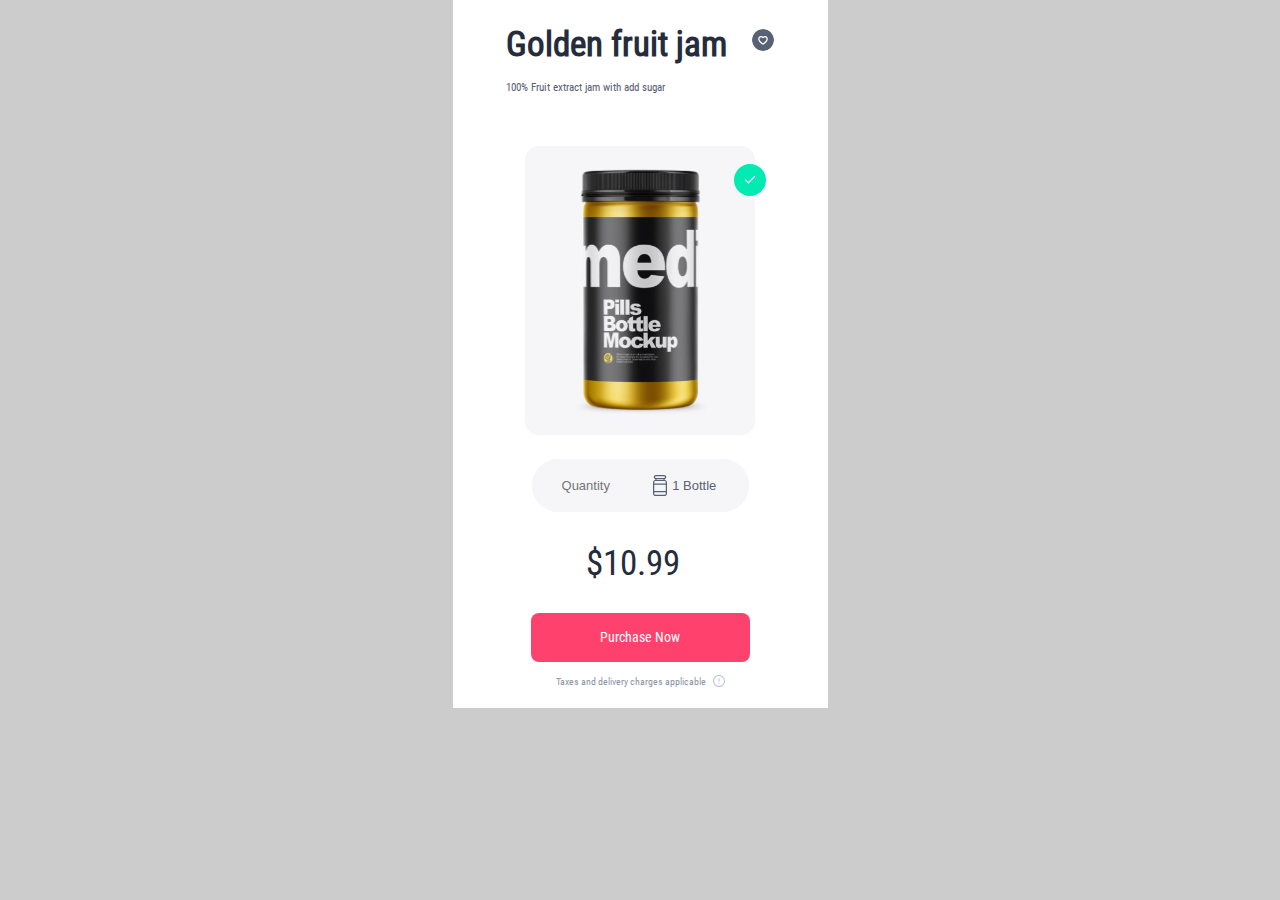
<file: index.html>
<!DOCTYPE html>
<html lang="en">

<head>
  <meta charset="UTF-8">
  <meta name="viewport" content="width=device-width, initial-scale=1.0">
  <meta http-equiv="X-UA-Compatible" content="ie=edge">
  <link rel="stylesheet" href="./style/fonts.css">
  <link rel="stylesheet" href="./style/style.css">
  <link rel="stylesheet" href="./style/buttons.css">
  <link rel="stylesheet" href="./style/images.css">

  <title>Product selection</title>
</head>

<body>
  <div class="container">
    <!-- сверху две строки с текстом -->
    <div class="header">
      <h1 class="header-text-top">Golden fruit jam</h1>
      <p class="header-text-bottom">100% Fruit extract jam with add sugar</p>
      <a href="" class="heart"></a>
    </div>

    <!-- карусель -->
    <div class="carousel">      
      <div class="carousel-rest">
        <div class="carousel-first-img"></div>
      </div>
      <span class="like"></span>
    </div>

    <!-- поле для ввода и кнопка -->
    <div class="input-button">
      <input type="text" name="" id="" class="input-button-input" placeholder="Quantity">
      <button class="input-button-button">1 Bottle</button>
    </div>

    <!-- цена -->
    <div class="price">$10.99</div>

    <!-- нижняя кнопка и строка -->
    <div class="purchase">
      <a href="./CartScreen.html" class="purchase-button">Purchase Now</a>
      <div class="purchase-bottom">
        <p class="purchase-text">Taxes and delivery charges applicable</p>
        <span class="purchase-vector"></span>
      </div>
    </div>
  </div>
</body>

</html>
</file>
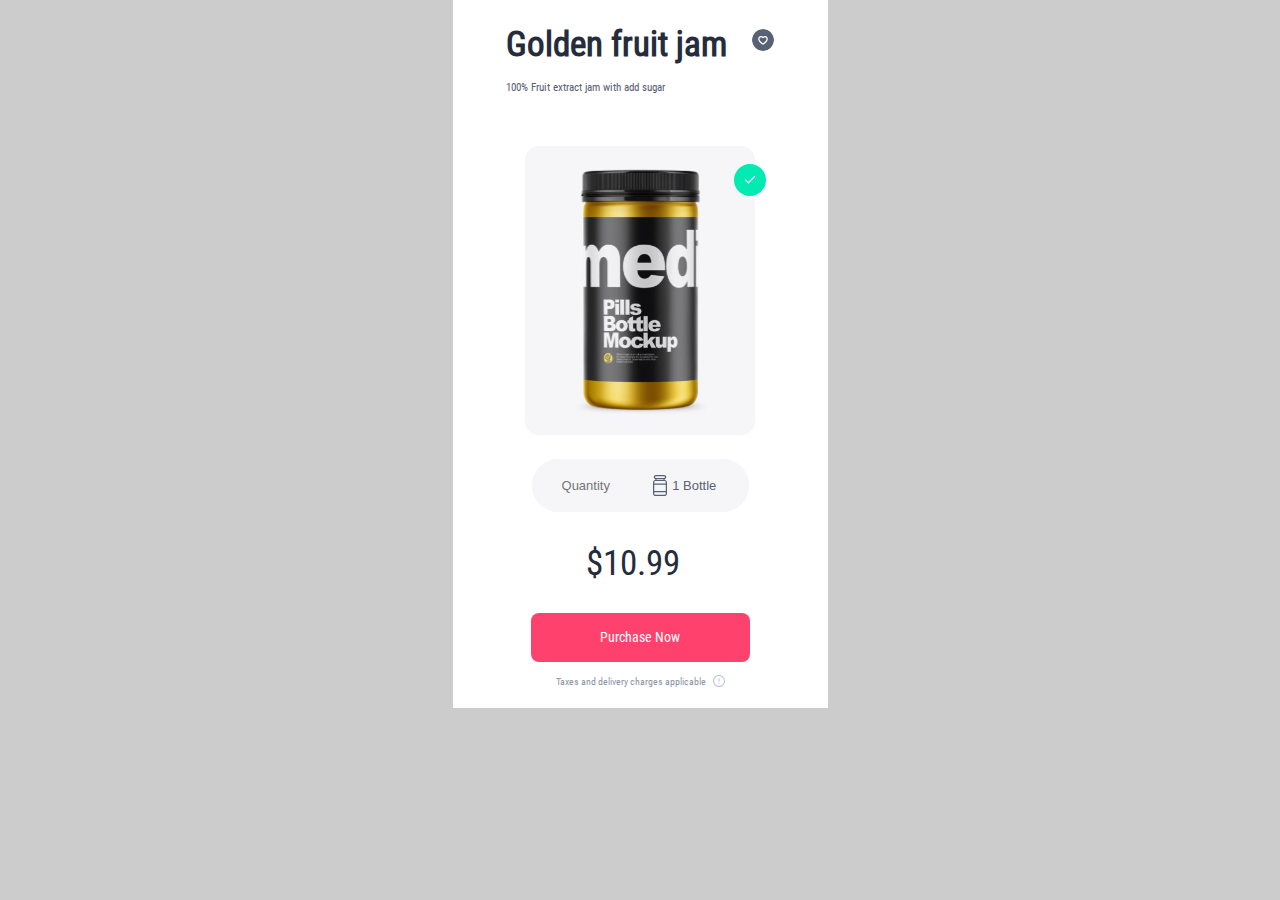
<file: jamshop/index.html>
<!DOCTYPE html>
<html lang="en">

<head>
  <meta charset="UTF-8">
  <meta name="viewport" content="width=device-width, initial-scale=1.0">
  <meta http-equiv="X-UA-Compatible" content="ie=edge">
  <link rel="stylesheet" href="./style/fonts.css">
  <link rel="stylesheet" href="./style/style.css">
  <link rel="stylesheet" href="./style/buttons.css">
  <link rel="stylesheet" href="./style/images.css">

  <title>Product selection</title>
</head>

<body>
  <div class="container">
    <!-- блоки с абсолютным позионорованием -->
    
    
    
    <!-- сверху две строки с текстом -->
    <div class="header">
      <h1 class="header-text-top">Golden fruit jam</h1>
      <p class="header-text-bottom">100% Fruit extract jam with add sugar</p>
      <a href="" class="heart"></a>
    </div>

    <!-- карусель -->
    <div class="carousel">      
      <div class="carousel-rest">
        <div class="carousel-first-img"></div>
      </div>
      <span class="like"></span>
    </div>

    <!-- поле для ввода и кнопка -->
    <div class="input-button">
      <input type="text" name="" id="" class="input-button-input" placeholder="Quantity">
      <button class="input-button-button">1 Bottle</button>
    </div>

    <!-- цена -->
    <div class="price">$10.99</div>

    <!-- нижняя кнопка и строка -->
    <div class="purchase">
      <a href="./CartScreen.html" class="purchase-button">Purchase Now</a>
      <div class="purchase-bottom">
        <p class="purchase-text">Taxes and delivery charges applicable</p>
        <span class="purchase-vector"></span>
      </div>
    </div>
  </div>
</body>

</html>
</file>
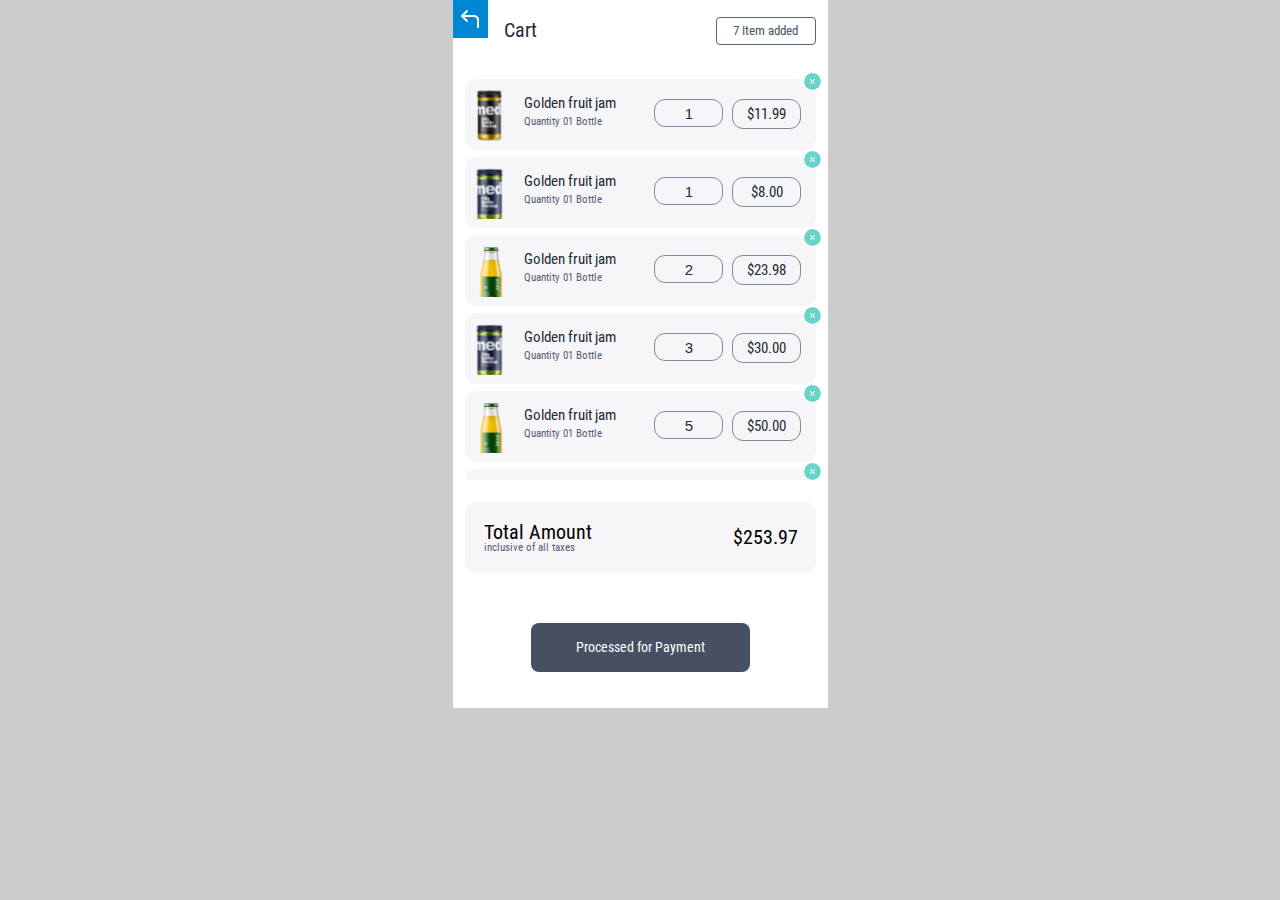
<file: CartScreen.html>
<!DOCTYPE html>
<html lang="en">

<head>
  <meta charset="UTF-8">
  <meta name="viewport" content="width=device-width, initial-scale=1.0">
  <meta http-equiv="X-UA-Compatible" content="ie=edge">
  <link rel="stylesheet" href="./style/fonts.css">
  <link rel="stylesheet" href="./style/style.css">
  <link rel="stylesheet" href="./style/buttons.css">
  <link rel="stylesheet" href="./style/images.css">

  <link rel="stylesheet" href="./style/CartScreen/repeated.css">

  <title>Product selection</title>
</head>

<body>
  <div class="container">
    <!-- блоки с абсолютным позионорованием -->
    <a href="./index.html" class="button-back"></a>

    <!-- первый блок -->
    <div class="upper-cart">
      <span class="upper-text">Cart</span>
      <span class="upper-item-added"></span>
    </div>

    <div class="scroll"></div>

    <!-- блок total amount -->
    <div class="rectangle-total">
      <span class="">
        <span class="total-top">Total Amount</span>
        <div class="total-bottom">inclusive of all taxes</div>
      </span>
      <span class="total-price"></span>
    </div>

    <!-- крайняя кнопка -->
    <a href="./selectAddress.html" class="button-processed">Processed for Payment</a>
  </div>
  <script src="./js/script.js"></script>
</body>
</html>
</file>
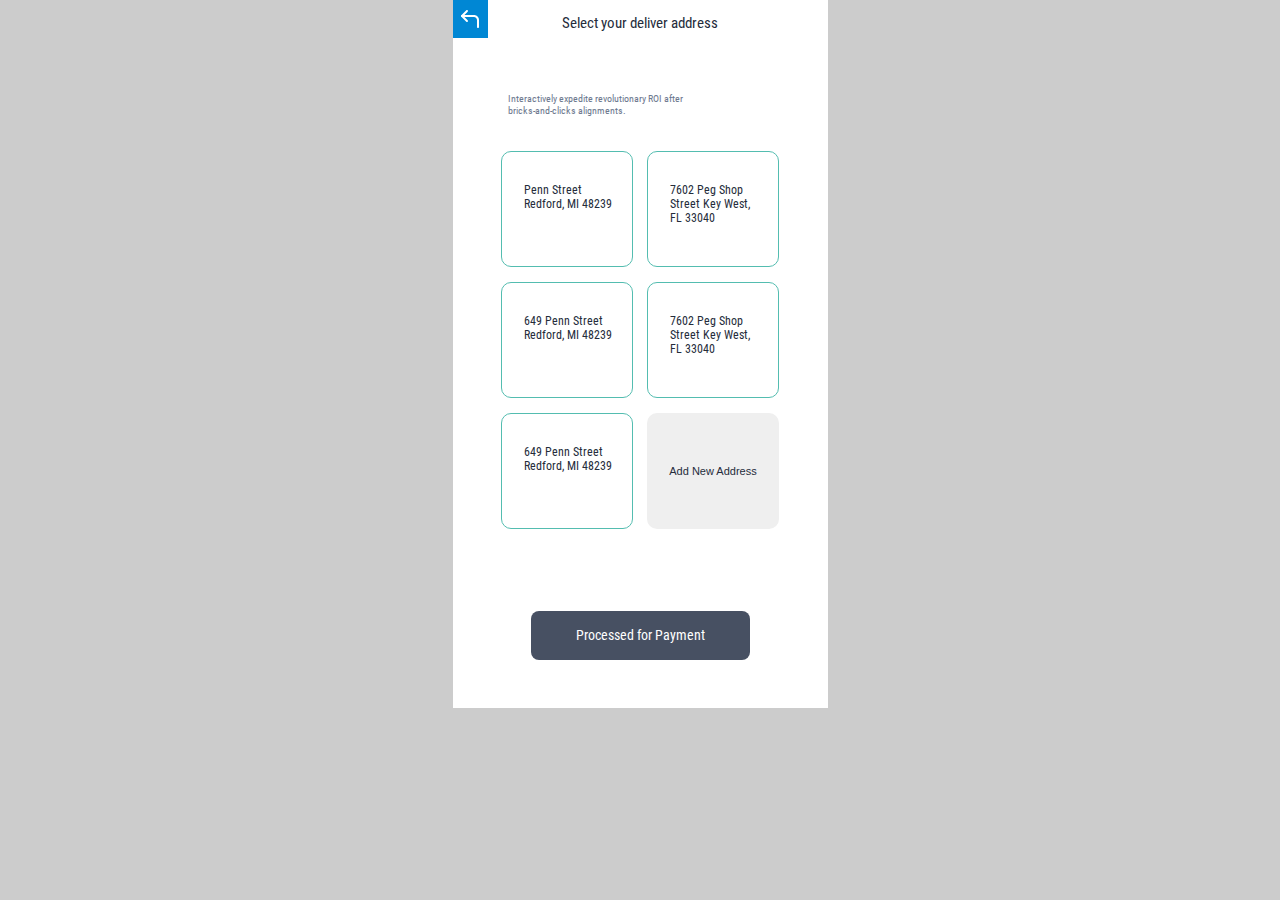
<file: selectAddress.html>
<!DOCTYPE html>
<html lang="en">

<head>
  <meta charset="UTF-8">
  <meta name="viewport" content="width=device-width, initial-scale=1.0">
  <meta http-equiv="X-UA-Compatible" content="ie=edge">
  <title>Select Address</title>
  <link rel="stylesheet" href="./style/style.css">
  <link rel="stylesheet" href="./style/buttons.css">
  <link rel="stylesheet" href="./style/selectAddess/selectAddreess.css">
  <link rel="stylesheet" href="./style/fonts.css">
  <link rel="stylesheet" href="./js/script.js">
</head>

<body>
  <div class="container">
    <!-- блоки с абсолютным позионорованием -->
    <a href="./CartScreen.html" class="button-back"></a>

    <div class="header-text">
      Select your deliver address
    </div>
    <div class="clicks-text">
      Interactively expedite revolutionary ROI after
      <div>bricks-and-clicks alignments.</div>
    </div>
    <div class="history-address">
      <div class="square-address">
        <div class="small-like"></div>
        Penn Street Redford, MI 48239
      </div>
      <div class="square-address">
        7602 Peg Shop Street Key West, FL 33040
      </div>
      <div class="square-address">
        649 Penn Street Redford, MI 48239
      </div>
      <div class="square-address">
        7602 Peg Shop Street Key West, FL 33040
      </div>
      <div class="square-address">
        649 Penn Street Redford, MI 48239
      </div>


      <button class="button-new-address">        
        Add New Address
      </button>


    </div>
    <!-- крайняя кнопка -->
    <a href="./selectAddress.html" class="button-processed">Processed for Payment</a>
  </div>
</body>
</html>
</file>
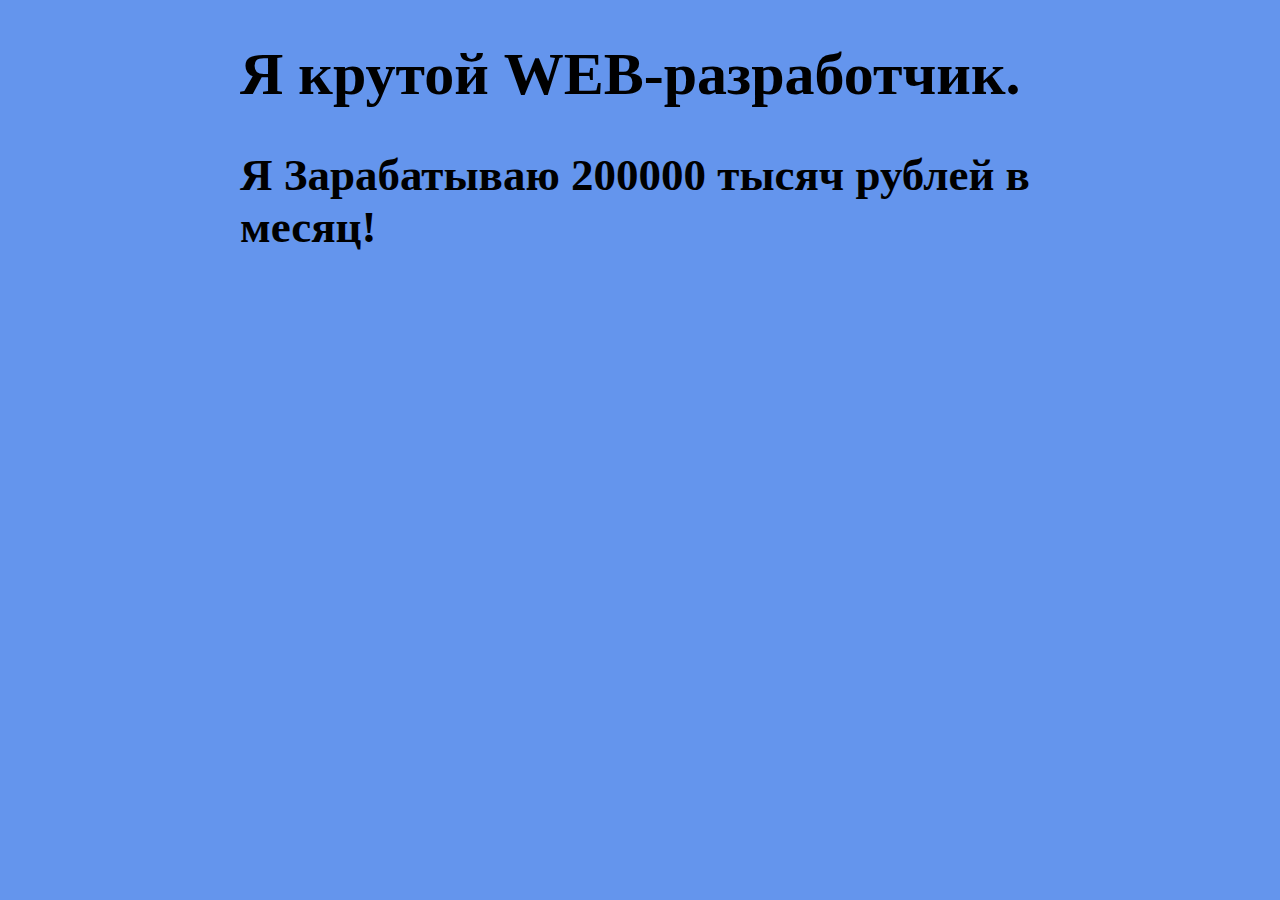
<file: test.html>
<!DOCTYPE html>
<html lang="en">

<head>
  <meta charset="UTF-8">
  <meta name="viewport" content="width=device-width, initial-scale=1.0">
  <meta http-equiv="X-UA-Compatible" content="ie=edge">
  <link rel="stylesheet" href="./style/testStyle.css">
  <title>Document</title>
</head>

<body>
  
  <div class="container">
    <h1 class="text-center">Я крутой WEB-разработчик. </h1>
    <h2 class="text-center">Я Зарабатываю 200000 тысяч рублей в месяц!</h2>

  </div>

  <script src="./js/scriptJS.js"></script>
</body>

</html>
</file>
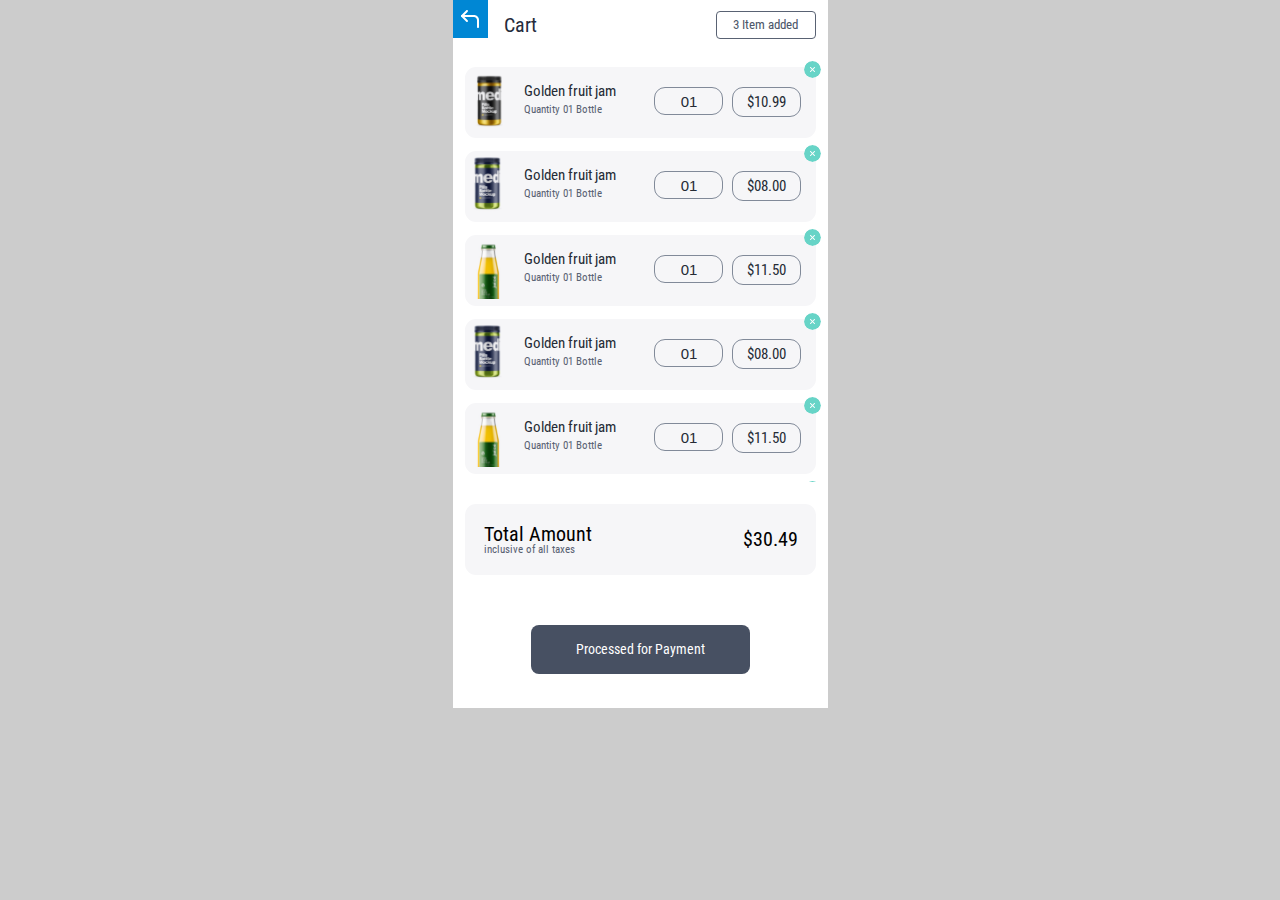
<file: jamshop/CartScreen.html>
<!DOCTYPE html>
<html lang="en">

<head>
  <meta charset="UTF-8">
  <meta name="viewport" content="width=device-width, initial-scale=1.0">
  <meta http-equiv="X-UA-Compatible" content="ie=edge">
  <link rel="stylesheet" href="./style/fonts.css">
  <link rel="stylesheet" href="./style/style.css">
  <link rel="stylesheet" href="./style/buttons.css">
  <link rel="stylesheet" href="./style/images.css">

  <link rel="stylesheet" href="./style/CartScreen/repeated.css">

  <title>Product selection</title>
</head>

<body>
  <div class="container">
    <!-- блоки с абсолютным позионорованием -->
    <a href="./index.html" class="button-back"></a>


    <!-- первый блок -->
    <div class="upper-cart">
      <span class="upper-text">Cart</span>
      <span class="upper-item-added">3 Item added</span>
    </div>
    <div class="crloll">
      <div class="repeated">
        <div class="rectangle">
          <span class="repeated-img-first"></span>
          <span class="repeated-text">
            <span class="text-top">Golden fruit jam</span>
            <span class="text-bottom">Quantity 01 Bottle</span>
          </span>
          <input class="quantity" placeholder="01"></input>
          <span class="quantity-price">$10.99</span>
        </div>
        <span class="cross"></span>
      </div>

      <!-- второй блок -->
      <div class="repeated">
        <div class="rectangle">
          <span class="repeated-img-second"></span>
          <span class="repeated-text">
            <span class="text-top">Golden fruit jam</span>
            <span class="text-bottom">Quantity 01 Bottle</span>
          </span>
          <input class="quantity" placeholder="01"></input>
          <span class="quantity-price">$08.00</span>
        </div>
        <span class="cross"></span>
      </div>

      <!-- третий блок -->
      <div class="repeated">
        <div class="rectangle">
          <span class="repeated-img-third"></span>
          <span class="repeated-text">
            <span class="text-top">Golden fruit jam</span>
            <span class="text-bottom">Quantity 01 Bottle</span>
          </span>
          <input class="quantity" placeholder="01"></input>
          <span class="quantity-price">$11.50</span>
        </div>
        <span class="cross"></span>
      </div>

      <!-- четвертый блок -->
      <div class="repeated">
        <div class="rectangle">
          <span class="repeated-img-fourth"></span>
          <span class="repeated-text">
            <span class="text-top">Golden fruit jam</span>
            <span class="text-bottom">Quantity 01 Bottle</span>
          </span>
          <input class="quantity" placeholder="01"></input>
          <span class="quantity-price">$08.00</span>
        </div>
        <span class="cross"></span>
      </div>

      <!-- пятый блок -->
      <div class="repeated">
        <div class="rectangle">
          <span class="repeated-img-fifth"></span>
          <span class="repeated-text">
            <span class="text-top">Golden fruit jam</span>
            <span class="text-bottom">Quantity 01 Bottle</span>
          </span>
          <input class="quantity" placeholder="01"></input>
          <span class="quantity-price">$11.50</span>
        </div>
        <span class="cross"></span>
      </div>

      <!-- это можно удалить, в проекте этого нет. сделано спец для скролла  -->
      <div class="repeated">
        <div class="rectangle">
          <span class="repeated-img-fifth"></span>
          <span class="repeated-text">
            <span class="text-top">Golden fruit jam</span>
            <span class="text-bottom">Quantity 01 Bottle</span>
          </span>
          <input class="quantity" placeholder="01"></input>
          <span class="quantity-price">$11.50</span>
        </div>
        <span class="cross"></span>
      </div>
      <div class="repeated">
        <div class="rectangle">
          <span class="repeated-img-fifth"></span>
          <span class="repeated-text">
            <span class="text-top">Golden fruit jam</span>
            <span class="text-bottom">Quantity 01 Bottle</span>
          </span>
          <input class="quantity" placeholder="01"></input>
          <span class="quantity-price">$11.50</span>
        </div>
        <span class="cross"></span>
      </div>



    </div>


    <!-- блок total amount -->
    <div class="rectangle-total">
      <span class="">
        <span class="total-top">Total Amount</span>
        <div class="total-bottom">inclusive of all taxes</div>
      </span>
      <span class="total-price">$30.49</span>
    </div>

    <!-- крайняя кнопка -->
    <a href="" class="button-processed">Processed for Payment</a>
  </div>
</body>

</html>
</file>
<file: style/fonts.css>
@font-face{
  font-family: 'Roboto Condensed';
  src: url('../fonts/Roboto_Condensed/RobotoCondensed-Regular.ttf');
}

.header-text-top{
  font-size: 35px;
  line-height: 32px;
  margin: 0;
  color: #252C3B;
}

.header-text-bottom{
  font-size: 11px;
  line-height: 10px;
  margin: 0;
  color: #596273;
}

.price{
  font-size: 35px;
  line-height: 32px;
  color: #252C3B;
}

.purchase-text{
  font-size: 10px;
  line-height: 9px;
  margin: 0;  
  color: #8F98A8;
}

/* стили для ВТОРОЙ страницы */
.upper-text{
  font-size: 20px;
  line-height: 19px;
  color: #252C3B;
  margin-left: 51px;
}
</file>
<file: style/style.css>
body{  
  font-family: 'Roboto Condensed';
  font-style: normal;
  font-weight: normal;   
  margin: 0;
  padding: 0;  
  background-color: #ccc;
}
*, *::after, *::before {
  box-sizing: border-box;
}
.container{
  display: flex;
  flex-direction: column;  
  width: 375px;
  height: 708px;  
  margin: 0 auto;
  background-color: rgb(255, 255, 255);
}

.header{
  display: flex;
  flex-direction: column;
  justify-content: space-between;  
  position: relative;
  width: 268px;
  height: 64px;  
  margin: 0 auto;
  margin-top: 29px;
}

.carousel{  
  position: relative;
  width: 100%;
  height: 306px;
  margin-top: 36px;
  display: flex;
  justify-content: center;
  align-items: flex-end;
}

.input-button{
  display: flex;
  width: 217px;
  height: 53px;
  margin: 0 auto;
  margin-top: 24px;
  border-radius: 33px;
  background: #F6F6F8;
}

.price{
  width: 108px;
  height: 33px;
  margin: 0 auto;
  margin-top: 36px;
}

.purchase{
  display: flex;
  flex-direction: column;
  justify-content: space-between;
  align-items: center;
  width: 219px;
  height: 74px;
  margin: 0 auto;
  margin-top: 32px;
}

.purchase-bottom{
  display: flex;
  align-items: center;
  justify-content: center;
  width: 186px;
  height: 12px;
}

/* стили для ВТОРОЙ страницы */
.upper-cart{
  display: grid;
  grid-template-columns: 1fr 1fr;
  align-items: center;
  width: 375px;
  height: 61px;    /* 61 */
  /* padding-bottom: 11px; */
}

.upper-item-added{
  display: flex;
  align-items: center;
  justify-content: center;
  width: 100px;
  height: 28px;
  margin-left: 75.5px;
  font-size: 13px;
  line-height: 12px;
  color: #4C5669;
  box-sizing: border-box;
  border-radius: 4px;
  border: 0.5px solid #596273;
}
</file>
<file: style/buttons.css>
/*начало абсолютного позиционирования */
.heart{  
  display: flex;
  position: absolute;
  right: 0;
  width: 22px;
  height: 22px;
  border-radius: 50%;
  background-image: url('../images/indexImages/heart.svg');
}

.like{
  position: absolute;
  width: 32px;
  height: 32px;
  background: url('../images/indexImages/like.svg');
  top: 35px;
  right: 62px;
}

/* стили для ВТОРОЙ страницы */
.button-back{
  position: absolute;
  width: 35px;
  height: 38px;
  background: url('../images/CartScreen/buttonBack.svg');
}
/* конец абсолютного позиционирования */

.purchase-button{  
  display: flex;
  justify-content: center;
  align-items: center;
  width: 219px;
  height: 49px;
  border-radius: 8px;  
  text-decoration: none;
  font-size: 14px;
  line-height: 13px;
  background: #FF416E;
  color: #FFFFFF;
}

.input-button-input{
  width: 50%;
  border-radius: 33px 0px 0px 33px;
  outline: none;
  text-align: center;
  border: none;
  font-size: 13px;
  line-height: 12px;
  color: #979AA1;
  background: #F6F6F8;
}

.input-button-button{
  padding: 0;
  width: 50%; 
  border-radius: 0 33px 33px 0;
  outline: none;
  border: none;
  font-size: 13px;
  line-height: 12px;
  color: #596273;
  background: url('../images/indexImages/bottle.svg') 13px no-repeat #F6F6F8;  
  cursor: pointer;
}

/*  крайняя кнопка  */
.button-processed{
  display: flex;
  align-items: center;
  justify-content: center;
  width: 219px;
  height: 49px;
  background: #475062;
  border-radius: 8px;  
  margin: 0 auto;
  font-size: 14px;
  line-height: 13px;
  color: #FFFFFF;
  text-decoration: none;
}
</file>
<file: style/images.css>
.purchase-vector{
  width: 12px;
  height: 12px;
  margin-left: 7px;
  background: url('../images/indexImages/vector.svg') center no-repeat;
}

.carousel-rest{
  display: flex;
  justify-content: center;
  position: absolute;
  width: 230px;
  height: 289px;
  background: #F6F6F8;
  border-radius: 14px;
}

.carousel-first-img{
  width: 168.34px;
  background: url('../images/indexImages/image.svg');
}
</file>
<file: jamshop/style/fonts.css>
@font-face{
  font-family: 'Roboto Condensed';
  src: url('../fonts/Roboto_Condensed/RobotoCondensed-Regular.ttf');
}

.header-text-top{
  font-size: 35px;
  line-height: 32px;
  margin: 0;
  color: #252C3B;
}

.header-text-bottom{
  font-size: 11px;
  line-height: 10px;
  margin: 0;
  color: #596273;
}

.price{
  font-size: 35px;
  line-height: 32px;
  color: #252C3B;
}

.purchase-text{
  font-size: 10px;
  line-height: 9px;
  margin: 0;  
  color: #8F98A8;
}

/* стили для ВТОРОЙ страницы */
.upper-text{
  font-size: 20px;
  line-height: 19px;
  color: #252C3B;
  margin-left: 51px;
}
</file>
<file: jamshop/style/style.css>
body{  
  font-family: 'Roboto Condensed';
  font-style: normal;
  font-weight: normal;   
  margin: 0;
  padding: 0;  
  background-color: #ccc;
}
*, *::after, *::before {
  box-sizing: border-box;
}
.container{
  display: flex;
  flex-direction: column;  
  width: 375px;
  height: 708px;  
  margin: 0 auto;
  background-color: rgb(255, 255, 255);
}

.header{
  display: flex;
  flex-direction: column;
  justify-content: space-between;  
  position: relative;
  width: 268px;
  height: 64px;  
  margin: 0 auto;
  margin-top: 29px;
}

.carousel{  
  position: relative;
  width: 100%;
  height: 306px;
  margin-top: 36px;
  display: flex;
  justify-content: center;
  align-items: flex-end;
}

.input-button{
  display: flex;
  width: 217px;
  height: 53px;
  margin: 0 auto;
  margin-top: 24px;
  border-radius: 33px;
  background: #F6F6F8;
}

.price{
  width: 108px;
  height: 33px;
  margin: 0 auto;
  margin-top: 36px;
}

.purchase{
  display: flex;
  flex-direction: column;
  justify-content: space-between;
  align-items: center;
  width: 219px;
  height: 74px;
  margin: 0 auto;
  margin-top: 32px;
}

.purchase-bottom{
  display: flex;
  align-items: center;
  justify-content: center;
  width: 186px;
  height: 12px;
}

/* стили для ВТОРОЙ страницы */
.upper-cart{
  display: grid;
  grid-template-columns: 1fr 1fr;
  align-items: center;
  width: 375px;
  height: 61px;    
  padding-bottom: 11px;
}

.upper-item-added{
  display: flex;
  align-items: center;
  justify-content: center;
  width: 100px;
  height: 28px;
  margin-left: 75.5px;
  font-size: 13px;
  line-height: 12px;
  color: #4C5669;
  box-sizing: border-box;
  border-radius: 4px;
  border: 0.5px solid #596273;
}
</file>
<file: jamshop/style/buttons.css>
/*начало абсолютного позиционирования */
.heart{  
  display: flex;
  position: absolute;
  right: 0;
  width: 22px;
  height: 22px;
  border-radius: 50%;
  background-image: url('../images/indexImages/heart.svg');
}

.like{
  position: absolute;
  width: 32px;
  height: 32px;
  background: url('../images/indexImages/like.svg');
  top: 35px;
  right: 62px;
}

/* стили для ВТОРОЙ страницы */
.button-back{
  position: absolute;
  width: 35px;
  height: 38px;
  background: url('../images/CartScreen/buttonBack.svg');
}
/* конец абсолютного позиционирования */

.purchase-button{  
  display: flex;
  justify-content: center;
  align-items: center;
  width: 219px;
  height: 49px;
  border-radius: 8px;  
  text-decoration: none;
  font-size: 14px;
  line-height: 13px;
  background: #FF416E;
  color: #FFFFFF;
}

.input-button-input{
  width: 50%;
  border-radius: 33px 0px 0px 33px;
  outline: none;
  text-align: center;
  border: none;
  font-size: 13px;
  line-height: 12px;
  color: #979AA1;
  background: #F6F6F8;
}

.input-button-button{
  padding: 0;
  width: 50%; 
  border-radius: 0 33px 33px 0;
  outline: none;
  border: none;
  font-size: 13px;
  line-height: 12px;
  color: #596273;
  background: url('../images/indexImages/bottle.svg') 13px no-repeat #F6F6F8;  
  cursor: pointer;
}

/*  крайняя кнопка  */
.button-processed{
  display: flex;
  align-items: center;
  justify-content: center;
  width: 219px;
  height: 49px;
  background: #475062;
  border-radius: 8px;  
  margin: 0 auto;
  margin-top: 50px;
  font-size: 14px;
  line-height: 13px;
  color: #FFFFFF;
  text-decoration: none;
}
</file>
<file: jamshop/style/images.css>
.purchase-vector{
  width: 12px;
  height: 12px;
  margin-left: 7px;
  background: url('../images/indexImages/vector.svg') center no-repeat;
}

.carousel-rest{
  display: flex;
  justify-content: center;
  position: absolute;
  width: 230px;
  height: 289px;
  background: #F6F6F8;
  border-radius: 14px;
}

.carousel-first-img{
  width: 168.34px;
  height: 335px;
  background: url('../images/indexImages/image.svg') no-repeat;
}
</file>
<file: style/CartScreen/repeated.css>
.scroll{
  width: 375px;
  height: 408px;
  overflow: scroll;
  margin-top: 11px;
}

.scroll::-webkit-scrollbar{
  width: 5px;
}

.scroll::-webkit-scrollbar-thumb{
  border-width:1px 1px 1px 2px;
  border-color: #777;
  background-color: rgb(186, 186, 187);;
}

.rectangle{
  display: flex;
  position: relative;
  margin: 7px 0 0px 12px; 
  width: 351px;
  height: 71px;
  border-radius: 11px;
  background: #F6F6F8;
}

.repeated-text{
  display: flex;
  flex-direction: column;
  justify-content: space-between;
  width: 95px;
  height: 31px;
  margin: 17px 26px 0 14.88px;
}

.text-top{
  font-size: 15px;
  line-height: 14px;
  color: #252B35;
}

.text-bottom{
  font-size: 11px;
  line-height: 10px;
  color: #596273;
}

.quantity-price{
  display: flex;
  justify-content: center;
  align-items: center;
  width: 69px;
  height: 30px;
  margin: 20px 0 0 9px;
  border-radius: 11px;  
  border: 0.5px solid #818A99;
  font-size: 15px;
  line-height: 14px;  
  text-align: center;
  background-color: #F6F6F8;
  outline: none;
  color: #252B35;  
}

.quantity{
  display: flex;
  justify-content: center;
  align-items: center;
  width: 69px;
  height: 28px;
  margin: 20px 0 0 9px;
  border-radius: 11px;  
  border: 0.5px solid #818A99;
  font-size: 15px;
  line-height: 14px;  
  text-align: center;
  background-color: #F6F6F8;
  outline: none;
  color: #252B35; 
 
}
.quantity::-webkit-input-placeholder{
  color: #252B35;  
  
}
.quantity::-webkit-outer-spin-button,
.quantity::-webkit-inner-spin-button {
    -webkit-appearance: none;
}
.cross{
  position: absolute;
  width: 17px;
  height: 17px;
  top: 0;
  right: 0;
  margin: -6px -5px 0 0;
  border-radius: 50%;
  background: url('../../images/CartScreen/cross.svg') center no-repeat;
  outline: none;
  border: none;
  cursor: pointer;
}

/* изображение для первого блока */
.repeated-img{
  width: 39.64px;
  height: 59.06px;
  margin: 5px 0 0 5.47px;
  border: 2px solid #F6F6F8;
}

.rectangle-total{
  display: flex;  
  width: 351px;
  height: 71px;
  justify-content: space-between;
  align-items: center;
  padding: 0 18px 0 19px;
  margin: 22px 0 50px 12px;
  border-radius: 11px;  
  background: #F6F6F8;
}

.total-top{
  font-size: 20px;
  line-height: 19px;
  color: #000000;
}

.total-bottom{
  font-size: 11px;
  line-height: 10px;
  color: #596273;
}

.total-price{
  font-size: 20px;
  line-height: 19px;
  color: #000000;
}
</file>
<file: style/selectAddess/selectAddreess.css>
.header-text{
  display: flex;
  width: 375px;
  height: 45px;
  justify-content: center;
  align-items: center;

  font-size: 15px;
  line-height: 18px;
  color: #252C3B;
}

.clicks-text{
  display: block;
  width: 264px;
  height: 23px;
  margin: 0 auto;
  margin-top: 48px;   /* это подправить */
  margin-bottom: 35px;
  font-size: 10px;
  line-height: 12px;
  color: #6E7A90;
}

.history-address{
  display: flex;
  flex-wrap: wrap;
  justify-content: space-between;
  width:278px;
  height:378px;
  margin: 0 auto;
  margin-bottom: 82px;
  background: #FFFFFF;
}

.square-address{  
  position: relative;
  width: 132px;
  height: 116px;
  margin-bottom: 15px;
  border: 1px solid #54BDB0;
  box-sizing: border-box;
  border-radius: 10px;
  padding: 31px 20px 10px 22px;
  font-size: 12px;
  line-height: 14px;
  color: #252C3B;
  background: #FFFFFF;
}

.square-address:hover{  
  background: #67D4C7;
}

.small-like{
  position: absolute;
  top: 8px;
  right: 8px;
  width: 20px;
  height: 20px;
  background: url('../../images/selectAddress/Group.svg');
}

.button-new-address{
  display: block;
  width: 132px;
  height: 116px;
  border-radius: 10px;
  outline: none;
  border: none;
  cursor: pointer;
  font-size: 11px;
  line-height: 13px;
  color: #252C3B;  
  background: url('../../images/selectAddress/add.svg') 10px 10px 10px 10px center no-repeat;
  
  
}

.button-new-address:hover{
  background: #67D4C7;
}

/* .button-new-address-img{
  width: 24px;
  height: 24px;
  background: url('../../images/selectAddress/add.svg') center no-repeat;
} */
</file>
<file: style/testStyle.css>
body{
  width: 800px;
  height: 100%;
  margin: 0 auto;
  background-color: cornflowerblue;
  font-size: 30px;
}

.alert {
  padding: 15px;
  border: 1px solid #d6e9c6;
  border-radius: 4px;
  color: #3c763d;
  background-color: #dff0d8;
}
</file>
<file: jamshop/style/CartScreen/repeated.css>
.crloll{
  width: 375px;
  height: 421px;
  overflow: scroll;
}

.crloll::-webkit-scrollbar{
  width: 5px;
}
.crloll::-webkit-scrollbar-thumb{
  border-width:1px 1px 1px 2px;
  border-color: #777;
  background-color: rgb(186, 186, 187);;
}

.repeated{
  display: flex;
  align-items: flex-end;
  position: relative;
  width: 356px;
  height: 77px;
  margin: 0 0 7px 12px;  
}

.rectangle{
  display: flex;
  width: 351px;
  height: 71px;
  border-radius: 11px;
  background: #F6F6F8;
}

.repeated-text{
  display: flex;
  flex-direction: column;
  justify-content: space-between;
  width: 95px;
  height: 31px;
  margin: 17px 26px 0 14.88px;
}

.text-top{
  font-size: 15px;
  line-height: 14px;
  color: #252B35;
}

.text-bottom{
  font-size: 11px;
  line-height: 10px;
  color: #596273;
}

.quantity-price{
  display: flex;
  justify-content: center;
  align-items: center;
  width: 69px;
  height: 30px;
  margin: 20px 0 0 9px;
  border-radius: 11px;  
  border: 0.5px solid #818A99;
  font-size: 15px;
  line-height: 14px;  
  text-align: center;
  background-color: #F6F6F8;
  outline: none;
  color: #252B35;  
}

.quantity{
  display: flex;
  justify-content: center;
  align-items: center;
  width: 69px;
  height: 28px;
  margin: 20px 0 0 9px;
  border-radius: 11px;  
  border: 0.5px solid #818A99;
  font-size: 15px;
  line-height: 14px;  
  text-align: center;
  background-color: #F6F6F8;
  outline: none;
  color: #252B35;  
}
.quantity::-webkit-input-placeholder{
  color: #252B35;  
}
.cross{
  position: absolute;
  width: 17px;
  height: 17px;
  top: 0;
  right: 0;
  border-radius: 50%;
  background: url('../../images/CartScreen/cross.svg') center no-repeat;
}

/* изображение для первого блока */
.repeated-img-first{
  width: 39.64px;
  height: 59.06px;
  margin: 5px 0 0 5.47px;
  background: url('../../images/CartScreen/first-img.svg') center no-repeat #F6F6F8;  
}

/* изображение для второго блока */
.repeated-img-second{
  width: 39.64px;
  height: 59.06px;
  margin: 5px 0 0 5.47px;
  background: url('../../images/CartScreen/second-img.svg') center no-repeat #F6F6F8;  
}

/* изображение для третьего блока */
.repeated-img-third{
  width: 39.64px;
  height: 59.06px;
  margin: 5px 0 0 5.47px;
  background: url('../../images/CartScreen/third-img.svg') center no-repeat #F6F6F8;  
}

/* изображение для четвертого блока */
.repeated-img-fourth{
  width: 39.64px;
  height: 59.06px;
  margin: 5px 0 0 5.47px;
  background: url('../../images/CartScreen/fourth-img.svg') center no-repeat #F6F6F8;  
}

/* изображение для пятого блока */
.repeated-img-fifth{
  width: 39.64px;
  height: 59.06px;
  margin: 5px 0 0 5.47px;
  background: url('../../images/CartScreen/fifth-img.svg') center no-repeat #F6F6F8;  
}

.rectangle-total{
  display: flex;
  width: 351px;
  height: 71px;
  margin: 22px 0 0 12px;
  border-radius: 11px;
  align-items: center;
  background: #F6F6F8;
}

.total-top{
  font-size: 20px;
  line-height: 19px;
  color: #000000;
  margin-left: 19px;
}

.total-bottom{
  font-size: 11px;
  line-height: 10px;
  color: #596273;
  margin-left: 19px;
}

.total-price{
  font-size: 20px;
  line-height: 19px;
  color: #000000;
  margin-left: 151px;
}
</file>
